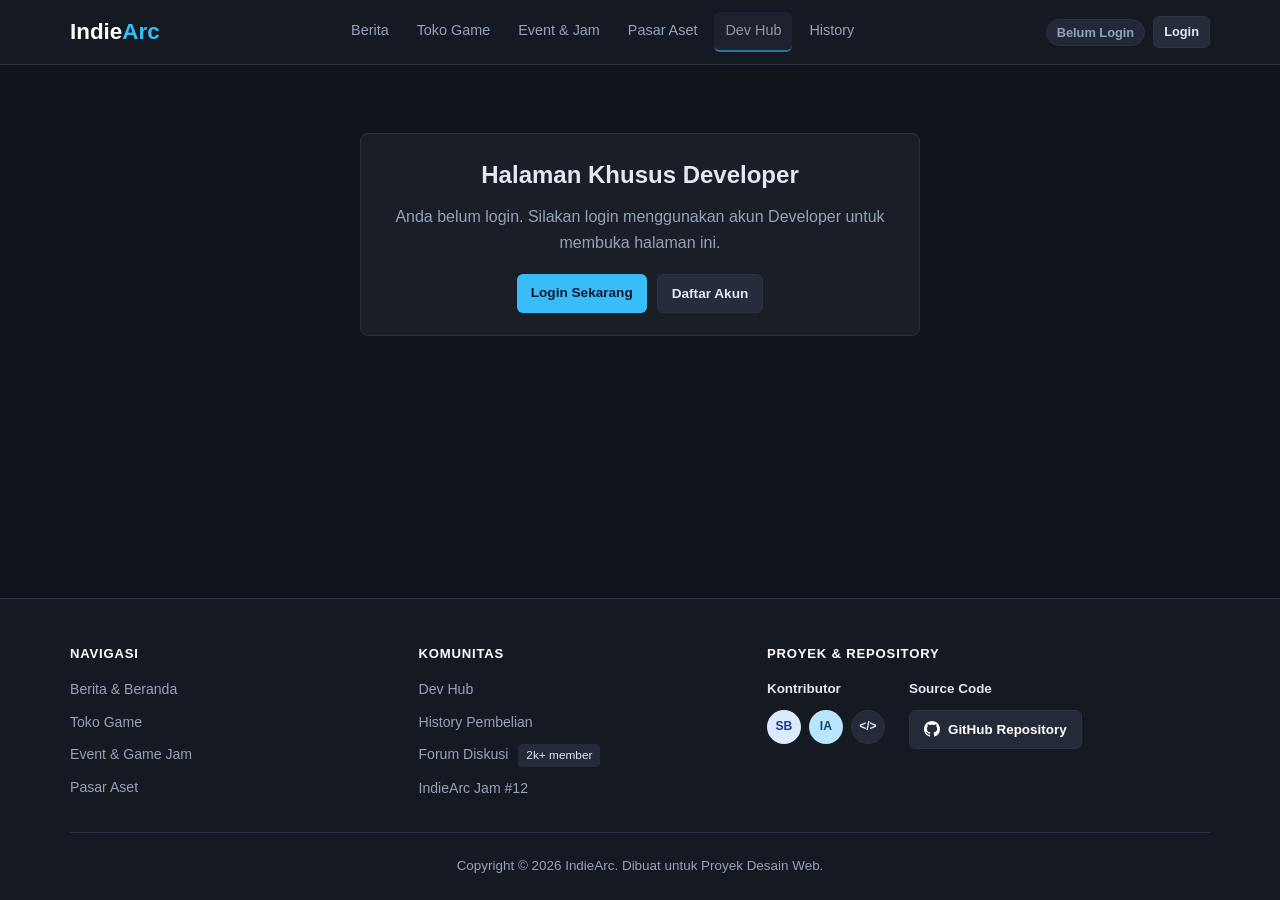
<file: DevHub.html>
<!DOCTYPE html>
<html lang="id">
<head>
  <meta charset="UTF-8">
  <meta name="viewport" content="width=device-width, initial-scale=1.0">
  <title>Dev Hub - IndieArc</title>
  <link rel="stylesheet" href="Style.css">
</head>
<body>

  <header class="kepala-web">
    <div class="wadah baris-nav">
      <a href="Index.html" class="logo">Indie<span>Arc</span></a>
      <button class="tombol-menu" id="btnMenu" aria-label="Buka Menu">&#9776;</button>
      <nav class="menu-nav" id="menuNav">
        <a href="Index.html">Berita</a>
        <a href="TokoGame.html">Toko Game</a>
        <a href="Event.html">Event &amp; Jam</a>
        <a href="PasarAset.html">Pasar Aset</a>
        <a href="DevHub.html" class="aktif" id="linkDevHub">Dev Hub</a>
        <a href="HistoryPembelianUser.html">History</a>
      </nav>
      <div class="area-akun">
        <button class="badge-mode" id="btnMode" title="Status Akun">Belum Login</button>
        <a href="Login.html" class="tombol tombol-kecil tombol-sekunder" id="linkAuth">Login</a>
      </div>
    </div>
  </header>

  <main class="wadah">
    <section class="kotak-info tengah-pesan" id="pesanBukanDev" style="display: none;">
      <h2 id="judulAksesDev">Halaman Khusus Developer</h2>
      <p id="deskripsiAksesDev">Anda belum login. Silakan login menggunakan akun Developer untuk membuka halaman ini.</p>
      <div class="grup-aksi tengah-tombol">
        <a href="Login.html" class="tombol tombol-utama">Login Sekarang</a>
        <a href="Register.html" class="tombol tombol-sekunder">Daftar Akun</a>
      </div>
    </section>

    <section class="bagian" id="kontenDevHub" style="display: none;">
      <div class="baris-judul-history">
        <div class="judul-bagian">
          <h1>Dashboard Developer (<span id="namaStudioDev">Developer</span>)</h1>
          <p>Kelola game, lihat jumlah pemain aktif, dan cek pendapatan.</p>
        </div>
        <button class="tombol tombol-utama" id="btnTarikSaldo">Tarik Saldo</button>
      </div>

      <div class="grid-statistik">
        <article class="kartu-stat">
          <span class="label-stat">Pemain Aktif Hari Ini</span>
          <strong class="angka-stat">1.420 Pemain</strong>
        </article>
        <article class="kartu-stat">
          <span class="label-stat">Total Game Terjual</span>
          <strong class="angka-stat">3.850 Kopi</strong>
        </article>
        <article class="kartu-stat">
          <span class="label-stat">Pendapatan Bersih</span>
          <strong class="angka-stat teks-hijau" id="saldoDev">Rp 48.250.000</strong>
        </article>
      </div>

      <article class="kotak-info">
        <h2 class="sub-judul-nol">Tambah Game Baru</h2>
        <p class="teks-redup">Masukkan detail game atau demo yang ingin dirilis.</p>
        <form class="form-upload-game" id="formPublishGame">
          <input type="text" id="judulGameBaru" placeholder="Judul Game" required>
          <select id="jenisRilisBaru">
            <option value="Full Game">Full Game</option>
            <option value="Demo Gratis">Demo Gratis</option>
          </select>
          <input type="text" id="hargaGameBaru" placeholder="Harga (misal: Rp 45.000)" required>
          <button type="submit" class="tombol tombol-utama">Rilis Game</button>
        </form>
      </article>

      <h2 class="sub-judul">Daftar Game Anda</h2>
      <div class="tabel-wrap">
        <table class="tabel-data">
          <thead>
            <tr>
              <th>Judul Game</th>
              <th>Status</th>
              <th>Harga</th>
              <th>Pemain Aktif</th>
              <th>Total Pembeli / Unduhan</th>
              <th>Pendapatan</th>
            </tr>
          </thead>
          <tbody id="tabelGameDev">
            <tr>
              <td><strong>Nusantara Quest: Reborn</strong></td>
              <td><button class="badge-aktif tombol-status" onclick="ubahStatusGame(this)">Tayang</button></td>
              <td>Rp 50.000</td>
              <td>920 orang</td>
              <td>2.100 pembeli</td>
              <td>Rp 48.250.000</td>
            </tr>
            <tr>
              <td><strong>Pixel Runner 2D</strong></td>
              <td><button class="badge-aktif tombol-status" onclick="ubahStatusGame(this)">Tayang</button></td>
              <td>Gratis</td>
              <td>500 orang</td>
              <td>1.750 unduhan</td>
              <td>Rp 0</td>
            </tr>
          </tbody>
        </table>
      </div>

      <h2 class="sub-judul">Aktivitas Pembeli Terbaru</h2>
      <div class="tabel-wrap">
        <table class="tabel-data">
          <thead>
            <tr>
              <th>Username</th>
              <th>Game</th>
              <th>Waktu</th>
              <th>Status</th>
            </tr>
          </thead>
          <tbody>
            <tr>
              <td>GamerSantai99</td>
              <td>Nusantara Quest: Reborn</td>
              <td>16 Nov 2026, 18:40 WIB</td>
              <td>Online</td>
            </tr>
            <tr>
              <td>Dika_Pratama</td>
              <td>Nusantara Quest: Reborn</td>
              <td>16 Nov 2026, 17:15 WIB</td>
              <td>Offline (4 jam)</td>
            </tr>
            <tr>
              <td>NadiaKurnia</td>
              <td>Pixel Runner 2D</td>
              <td>16 Nov 2026, 15:02 WIB</td>
              <td>Online</td>
            </tr>
          </tbody>
        </table>
      </div>
    </section>
  </main>

  <footer class="kaki-web">
    <div class="wadah">
      <div class="grid-footer">
        <div class="kolom-footer">
          <h3>Navigasi</h3>
          <ul>
            <li><a href="Index.html">Berita &amp; Beranda</a></li>
            <li><a href="TokoGame.html">Toko Game</a></li>
            <li><a href="Event.html">Event &amp; Game Jam</a></li>
            <li><a href="PasarAset.html">Pasar Aset</a></li>
          </ul>
        </div>

        <div class="kolom-footer">
          <h3>Komunitas</h3>
          <ul>
            <li><a href="DevHub.html">Dev Hub</a></li>
            <li><a href="HistoryPembelianUser.html">History Pembelian</a></li>
            <li><a href="Index.html#diskusi">Forum Diskusi <span class="badge-footer">2k+ member</span></a></li>
            <li><a href="Event.html">IndieArc Jam #12</a></li>
          </ul>
        </div>

        <div class="kolom-footer">
          <h3>Proyek &amp; Repository</h3>
          <div class="grup-supporter">
            <div>
              <span class="sub-footer">Kontributor</span>
              <div class="baris-avatar">
                <span class="avatar-bulat" title="Saba">SB</span>
                <span class="avatar-bulat avatar-aksen" title="IndieArc">IA</span>
                <span class="avatar-bulat avatar-gelap" title="Web Dev">&lt;/&gt;</span>
              </div>
            </div>
            <div>
              <span class="sub-footer">Source Code</span>
              <a href="https://github.com/SabaIsHereYo/PROJECT-DESAIN-WEB.git" target="_blank" rel="noopener" class="tombol-github">
                <svg width="16" height="16" viewBox="0 0 16 16" fill="currentColor" aria-hidden="true">
                  <path d="M8 0C3.58 0 0 3.58 0 8c0 3.54 2.29 6.53 5.47 7.59.4.07.55-.17.55-.38 0-.19-.01-.82-.01-1.49-2.01.37-2.53-.49-2.69-.94-.09-.23-.48-.94-.82-1.13-.28-.15-.68-.52-.01-.53.63-.01 1.08.58 1.23.82.72 1.21 1.87.87 2.33.66.07-.52.28-.87.51-1.07-1.78-.2-3.64-.89-3.64-3.95 0-.87.31-1.59.82-2.15-.08-.2-.36-1.02.08-2.12 0 0 .67-.21 2.2.82.64-.18 1.32-.27 2-.27.68 0 1.36.09 2 .27 1.53-1.04 2.2-.82 2.2-.82.44 1.1.16 1.92.08 2.12.51.56.82 1.27.82 2.15 0 3.07-1.87 3.75-3.65 3.95.29.25.54.73.54 1.48 0 1.07-.01 1.93-.01 2.2 0 .21.15.46.55.38A8.013 8.013 0 0016 8c0-4.42-3.58-8-8-8z"/>
                </svg>
                <span>GitHub Repository</span>
              </a>
            </div>
          </div>
        </div>
      </div>

      <div class="bawah-footer">
        <p>Copyright &copy; 2026 IndieArc. Dibuat untuk Proyek Desain Web.</p>
      </div>
    </div>
  </footer>

  <script src="script.js"></script>
</body>
</html>
</file>
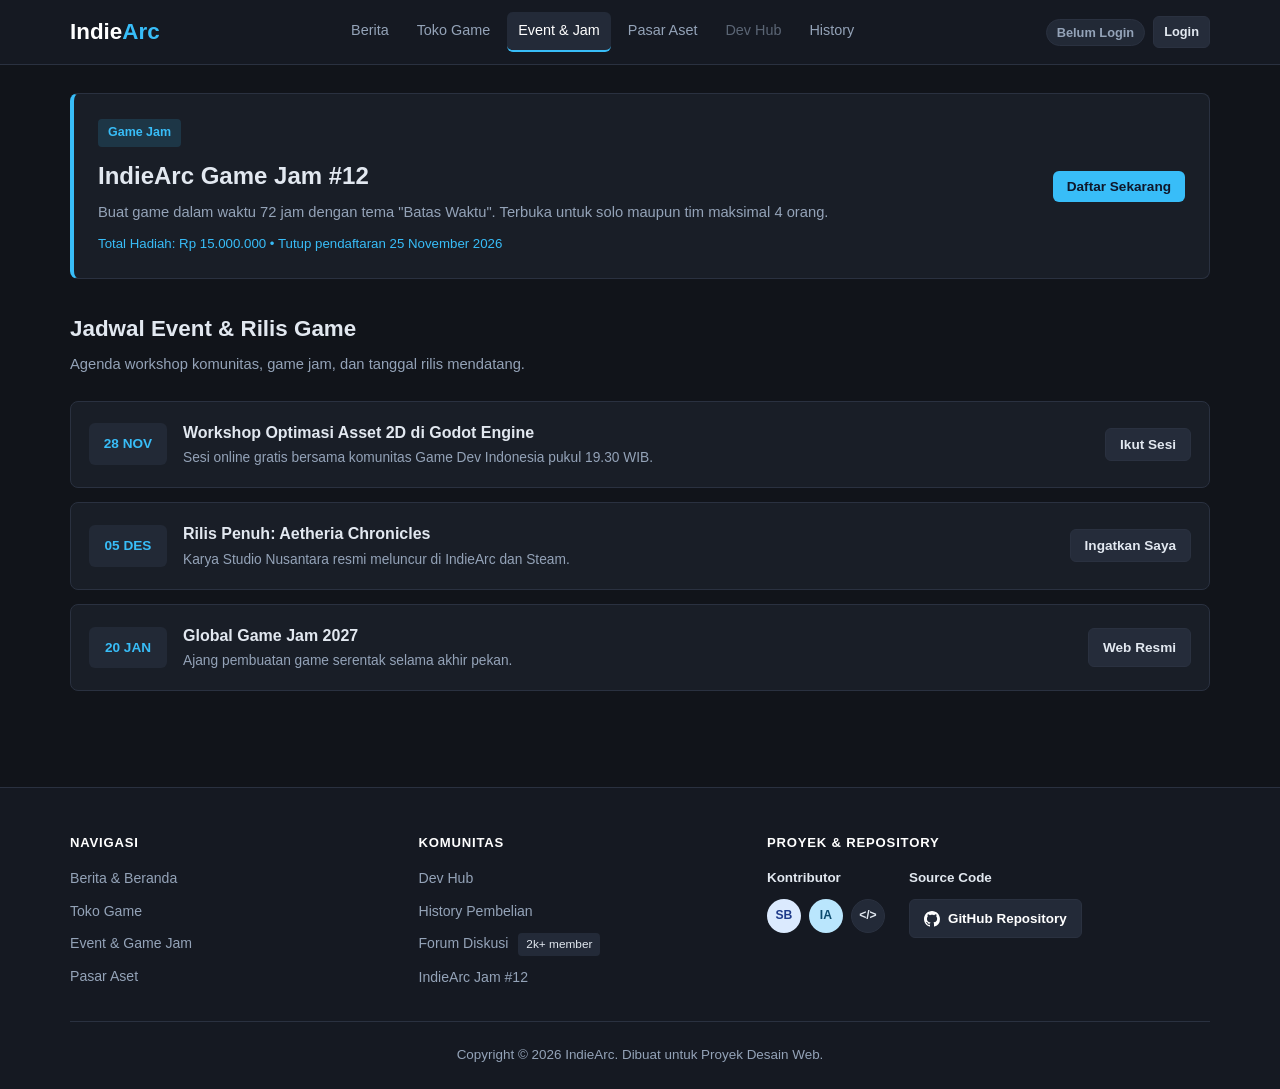
<file: Event.html>
<!DOCTYPE html>
<html lang="id">
<head>
  <meta charset="UTF-8">
  <meta name="viewport" content="width=device-width, initial-scale=1.0">
  <title>Event &amp; Game Jam - IndieArc</title>
  <link rel="stylesheet" href="Style.css">
</head>
<body>

  <header class="kepala-web">
    <div class="wadah baris-nav">
      <a href="Index.html" class="logo">Indie<span>Arc</span></a>
      <button class="tombol-menu" id="btnMenu" aria-label="Buka Menu">&#9776;</button>
      <nav class="menu-nav" id="menuNav">
        <a href="Index.html">Berita</a>
        <a href="TokoGame.html">Toko Game</a>
        <a href="Event.html" class="aktif">Event &amp; Jam</a>
        <a href="PasarAset.html">Pasar Aset</a>
        <a href="DevHub.html" id="linkDevHub">Dev Hub</a>
        <a href="HistoryPembelianUser.html">History</a>
      </nav>
      <div class="area-akun">
        <button class="badge-mode" id="btnMode" title="Status Akun">Belum Login</button>
        <a href="Login.html" class="tombol tombol-kecil tombol-sekunder" id="linkAuth">Login</a>
      </div>
    </div>
  </header>

  <main class="wadah">
    <section class="banner-event">
      <div>
        <span class="label-kategori">Game Jam</span>
        <h1>IndieArc Game Jam #12</h1>
        <p>Buat game dalam waktu 72 jam dengan tema "Batas Waktu". Terbuka untuk solo maupun tim maksimal 4 orang.</p>
        <p class="teks-kecil">Total Hadiah: Rp 15.000.000 &bull; Tutup pendaftaran <time datetime="2026-11-25">25 November 2026</time></p>
      </div>
      <button class="tombol tombol-utama" onclick="daftarEvent(this, 'IndieArc Game Jam #12')">Daftar Sekarang</button>
    </section>

    <section class="bagian">
      <div class="judul-bagian">
        <h2>Jadwal Event &amp; Rilis Game</h2>
        <p>Agenda workshop komunitas, game jam, dan tanggal rilis mendatang.</p>
      </div>

      <div class="daftar-jadwal">
        <article class="baris-jadwal">
          <time class="kotak-tanggal" datetime="2026-11-28">28 NOV</time>
          <div class="detail-jadwal">
            <h3>Workshop Optimasi Asset 2D di Godot Engine</h3>
            <p>Sesi online gratis bersama komunitas Game Dev Indonesia pukul 19.30 WIB.</p>
          </div>
          <button class="tombol tombol-sekunder" onclick="daftarEvent(this, 'Workshop Godot Engine')">Ikut Sesi</button>
        </article>

        <article class="baris-jadwal">
          <time class="kotak-tanggal" datetime="2026-12-05">05 DES</time>
          <div class="detail-jadwal">
            <h3>Rilis Penuh: Aetheria Chronicles</h3>
            <p>Karya Studio Nusantara resmi meluncur di IndieArc dan Steam.</p>
          </div>
          <button class="tombol tombol-sekunder" onclick="aktifkanPengingat(this, 'Aetheria Chronicles')">Ingatkan Saya</button>
        </article>

        <article class="baris-jadwal">
          <time class="kotak-tanggal" datetime="2027-01-20">20 JAN</time>
          <div class="detail-jadwal">
            <h3>Global Game Jam 2027</h3>
            <p>Ajang pembuatan game serentak selama akhir pekan.</p>
          </div>
          <a href="https://globalgamejam.org" target="_blank" rel="noopener" class="tombol tombol-sekunder" onclick="alert('Membuka situs Global Game Jam...')">Web Resmi</a>
        </article>
      </div>
    </section>
  </main>

  <footer class="kaki-web">
    <div class="wadah">
      <div class="grid-footer">
        <div class="kolom-footer">
          <h3>Navigasi</h3>
          <ul>
            <li><a href="Index.html">Berita &amp; Beranda</a></li>
            <li><a href="TokoGame.html">Toko Game</a></li>
            <li><a href="Event.html">Event &amp; Game Jam</a></li>
            <li><a href="PasarAset.html">Pasar Aset</a></li>
          </ul>
        </div>

        <div class="kolom-footer">
          <h3>Komunitas</h3>
          <ul>
            <li><a href="DevHub.html">Dev Hub</a></li>
            <li><a href="HistoryPembelianUser.html">History Pembelian</a></li>
            <li><a href="Index.html#diskusi">Forum Diskusi <span class="badge-footer">2k+ member</span></a></li>
            <li><a href="Event.html">IndieArc Jam #12</a></li>
          </ul>
        </div>

        <div class="kolom-footer">
          <h3>Proyek &amp; Repository</h3>
          <div class="grup-supporter">
            <div>
              <span class="sub-footer">Kontributor</span>
              <div class="baris-avatar">
                <span class="avatar-bulat" title="Saba">SB</span>
                <span class="avatar-bulat avatar-aksen" title="IndieArc">IA</span>
                <span class="avatar-bulat avatar-gelap" title="Web Dev">&lt;/&gt;</span>
              </div>
            </div>
            <div>
              <span class="sub-footer">Source Code</span>
              <a href="https://github.com/SabaIsHereYo/PROJECT-DESAIN-WEB.git" target="_blank" rel="noopener" class="tombol-github">
                <svg width="16" height="16" viewBox="0 0 16 16" fill="currentColor" aria-hidden="true">
                  <path d="M8 0C3.58 0 0 3.58 0 8c0 3.54 2.29 6.53 5.47 7.59.4.07.55-.17.55-.38 0-.19-.01-.82-.01-1.49-2.01.37-2.53-.49-2.69-.94-.09-.23-.48-.94-.82-1.13-.28-.15-.68-.52-.01-.53.63-.01 1.08.58 1.23.82.72 1.21 1.87.87 2.33.66.07-.52.28-.87.51-1.07-1.78-.2-3.64-.89-3.64-3.95 0-.87.31-1.59.82-2.15-.08-.2-.36-1.02.08-2.12 0 0 .67-.21 2.2.82.64-.18 1.32-.27 2-.27.68 0 1.36.09 2 .27 1.53-1.04 2.2-.82 2.2-.82.44 1.1.16 1.92.08 2.12.51.56.82 1.27.82 2.15 0 3.07-1.87 3.75-3.65 3.95.29.25.54.73.54 1.48 0 1.07-.01 1.93-.01 2.2 0 .21.15.46.55.38A8.013 8.013 0 0016 8c0-4.42-3.58-8-8-8z"/>
                </svg>
                <span>GitHub Repository</span>
              </a>
            </div>
          </div>
        </div>
      </div>

      <div class="bawah-footer">
        <p>Copyright &copy; 2026 IndieArc. Dibuat untuk Proyek Desain Web.</p>
      </div>
    </div>
  </footer>

  <script src="script.js"></script>
</body>
</html>
</file>
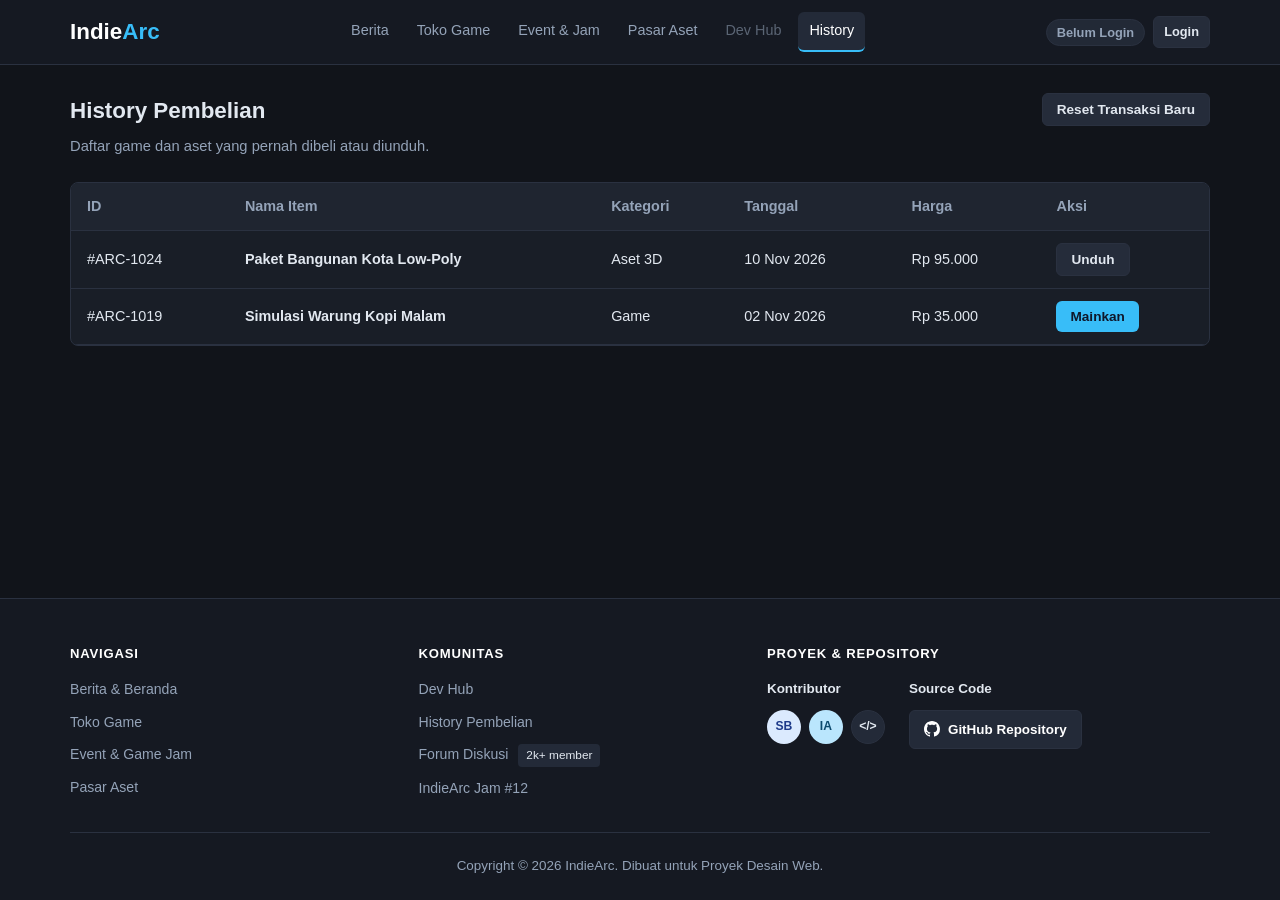
<file: HistoryPembelianUser.html>
<!DOCTYPE html>
<html lang="id">
<head>
  <meta charset="UTF-8">
  <meta name="viewport" content="width=device-width, initial-scale=1.0">
  <title>History Pembelian - IndieArc</title>
  <link rel="stylesheet" href="Style.css">
</head>
<body>

  <header class="kepala-web">
    <div class="wadah baris-nav">
      <a href="Index.html" class="logo">Indie<span>Arc</span></a>
      <button class="tombol-menu" id="btnMenu" aria-label="Buka Menu">&#9776;</button>
      <nav class="menu-nav" id="menuNav">
        <a href="Index.html">Berita</a>
        <a href="TokoGame.html">Toko Game</a>
        <a href="Event.html">Event &amp; Jam</a>
        <a href="PasarAset.html">Pasar Aset</a>
        <a href="DevHub.html" id="linkDevHub">Dev Hub</a>
        <a href="HistoryPembelianUser.html" class="aktif">History</a>
      </nav>
      <div class="area-akun">
        <button class="badge-mode" id="btnMode" title="Status Akun">Belum Login</button>
        <a href="Login.html" class="tombol tombol-kecil tombol-sekunder" id="linkAuth">Login</a>
      </div>
    </div>
  </header>

  <main class="wadah">
    <section class="bagian">
      <div class="baris-judul-history">
        <div class="judul-bagian">
          <h1>History Pembelian</h1>
          <p>Daftar game dan aset yang pernah dibeli atau diunduh.</p>
        </div>
        <button class="tombol tombol-sekunder" id="btnResetHistory">Reset Transaksi Baru</button>
      </div>

      <div class="tabel-wrap">
        <table class="tabel-data">
          <thead>
            <tr>
              <th>ID</th>
              <th>Nama Item</th>
              <th>Kategori</th>
              <th>Tanggal</th>
              <th>Harga</th>
              <th>Aksi</th>
            </tr>
          </thead>
          <tbody id="tabelHistory">
            <tr>
              <td>#ARC-1024</td>
              <td><strong>Paket Bangunan Kota Low-Poly</strong></td>
              <td>Aset 3D</td>
              <td>10 Nov 2026</td>
              <td>Rp 95.000</td>
              <td><button class="tombol tombol-sekunder" onclick="alert('Mengunduh file Paket_Kota_LowPoly.zip...')">Unduh</button></td>
            </tr>
            <tr>
              <td>#ARC-1019</td>
              <td><strong>Simulasi Warung Kopi Malam</strong></td>
              <td>Game</td>
              <td>02 Nov 2026</td>
              <td>Rp 35.000</td>
              <td><button class="tombol tombol-utama" onclick="alert('Membuka game Simulasi Warung Kopi Malam...')">Mainkan</button></td>
            </tr>
          </tbody>
        </table>
      </div>
    </section>
  </main>

  <footer class="kaki-web">
    <div class="wadah">
      <div class="grid-footer">
        <div class="kolom-footer">
          <h3>Navigasi</h3>
          <ul>
            <li><a href="Index.html">Berita &amp; Beranda</a></li>
            <li><a href="TokoGame.html">Toko Game</a></li>
            <li><a href="Event.html">Event &amp; Game Jam</a></li>
            <li><a href="PasarAset.html">Pasar Aset</a></li>
          </ul>
        </div>

        <div class="kolom-footer">
          <h3>Komunitas</h3>
          <ul>
            <li><a href="DevHub.html">Dev Hub</a></li>
            <li><a href="HistoryPembelianUser.html">History Pembelian</a></li>
            <li><a href="Index.html#diskusi">Forum Diskusi <span class="badge-footer">2k+ member</span></a></li>
            <li><a href="Event.html">IndieArc Jam #12</a></li>
          </ul>
        </div>

        <div class="kolom-footer">
          <h3>Proyek &amp; Repository</h3>
          <div class="grup-supporter">
            <div>
              <span class="sub-footer">Kontributor</span>
              <div class="baris-avatar">
                <span class="avatar-bulat" title="Saba">SB</span>
                <span class="avatar-bulat avatar-aksen" title="IndieArc">IA</span>
                <span class="avatar-bulat avatar-gelap" title="Web Dev">&lt;/&gt;</span>
              </div>
            </div>
            <div>
              <span class="sub-footer">Source Code</span>
              <a href="https://github.com/SabaIsHereYo/PROJECT-DESAIN-WEB.git" target="_blank" rel="noopener" class="tombol-github">
                <svg width="16" height="16" viewBox="0 0 16 16" fill="currentColor" aria-hidden="true">
                  <path d="M8 0C3.58 0 0 3.58 0 8c0 3.54 2.29 6.53 5.47 7.59.4.07.55-.17.55-.38 0-.19-.01-.82-.01-1.49-2.01.37-2.53-.49-2.69-.94-.09-.23-.48-.94-.82-1.13-.28-.15-.68-.52-.01-.53.63-.01 1.08.58 1.23.82.72 1.21 1.87.87 2.33.66.07-.52.28-.87.51-1.07-1.78-.2-3.64-.89-3.64-3.95 0-.87.31-1.59.82-2.15-.08-.2-.36-1.02.08-2.12 0 0 .67-.21 2.2.82.64-.18 1.32-.27 2-.27.68 0 1.36.09 2 .27 1.53-1.04 2.2-.82 2.2-.82.44 1.1.16 1.92.08 2.12.51.56.82 1.27.82 2.15 0 3.07-1.87 3.75-3.65 3.95.29.25.54.73.54 1.48 0 1.07-.01 1.93-.01 2.2 0 .21.15.46.55.38A8.013 8.013 0 0016 8c0-4.42-3.58-8-8-8z"/>
                </svg>
                <span>GitHub Repository</span>
              </a>
            </div>
          </div>
        </div>
      </div>

      <div class="bawah-footer">
        <p>Copyright &copy; 2026 IndieArc. Dibuat untuk Proyek Desain Web.</p>
      </div>
    </div>
  </footer>

  <script src="script.js"></script>
</body>
</html>
</file>
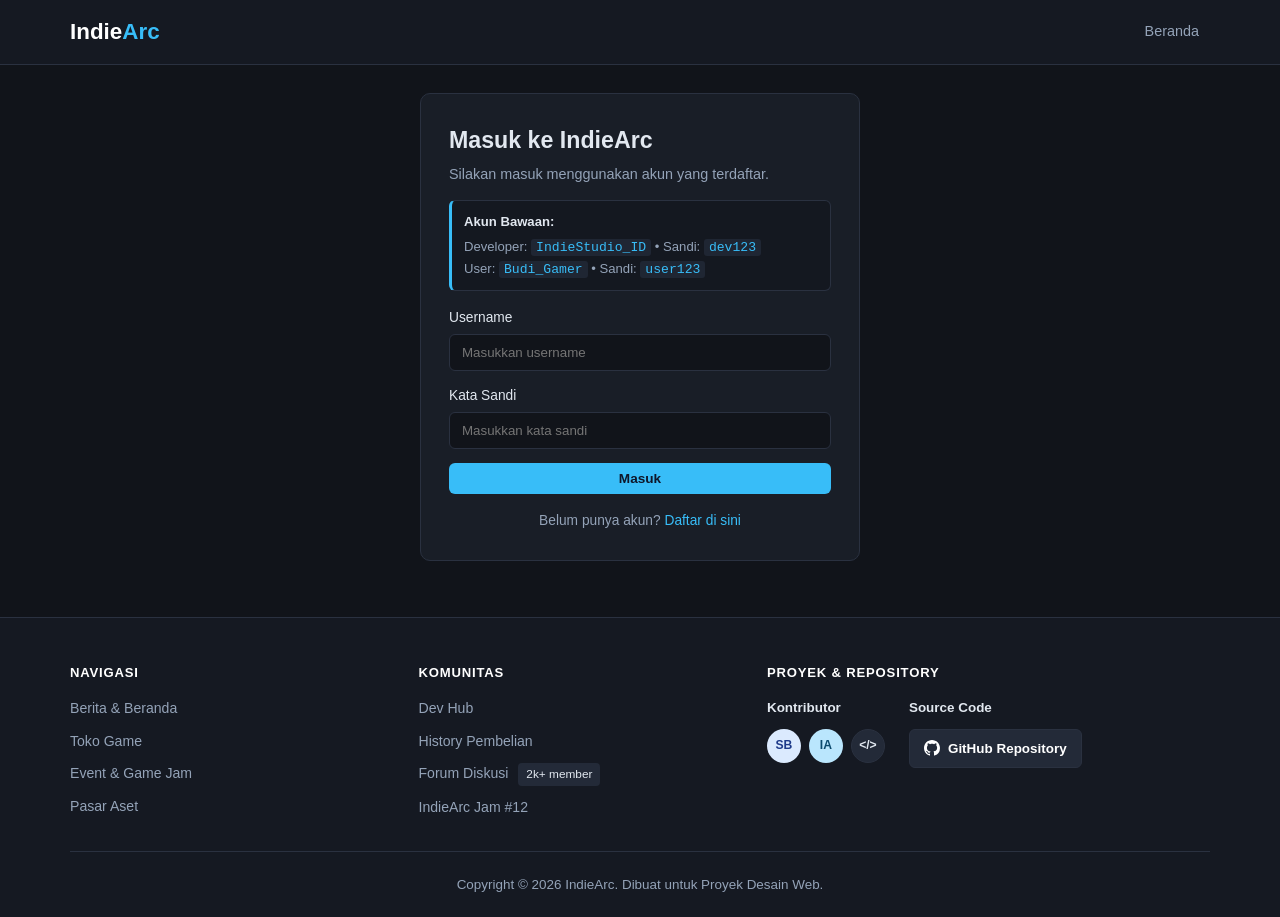
<file: Login.html>
<!DOCTYPE html>
<html lang="id">
<head>
  <meta charset="UTF-8">
  <meta name="viewport" content="width=device-width, initial-scale=1.0">
  <title>Login - IndieArc</title>
  <link rel="stylesheet" href="Style.css">
</head>
<body>

  <header class="kepala-web">
    <div class="wadah baris-nav">
      <a href="Index.html" class="logo">Indie<span>Arc</span></a>
      <nav class="menu-nav">
        <a href="Index.html">Beranda</a>
      </nav>
    </div>
  </header>

  <main class="wadah wadah-auth">
    <section class="kotak-auth">
      <h1>Masuk ke IndieArc</h1>
      <p class="teks-redup">Silakan masuk menggunakan akun yang terdaftar.</p>

      <aside class="info-akun-demo">
        <strong>Akun Bawaan:</strong>
        <p>Developer: <code>IndieStudio_ID</code> &bull; Sandi: <code>dev123</code></p>
        <p>User: <code>Budi_Gamer</code> &bull; Sandi: <code>user123</code></p>
      </aside>

      <form id="formLogin" class="form-auth">
        <div class="grup-input">
          <label for="loginUsername">Username</label>
          <input type="text" id="loginUsername" placeholder="Masukkan username" required>
        </div>

        <div class="grup-input">
          <label for="loginPassword">Kata Sandi</label>
          <input type="password" id="loginPassword" placeholder="Masukkan kata sandi" required>
        </div>

        <button type="submit" class="tombol tombol-utama tombol-penuh">Masuk</button>
      </form>

      <p class="catatan-bawah">
        Belum punya akun? <a href="Register.html">Daftar di sini</a>
      </p>
    </section>
  </main>

  <footer class="kaki-web">
    <div class="wadah">
      <div class="grid-footer">
        <div class="kolom-footer">
          <h3>Navigasi</h3>
          <ul>
            <li><a href="Index.html">Berita &amp; Beranda</a></li>
            <li><a href="TokoGame.html">Toko Game</a></li>
            <li><a href="Event.html">Event &amp; Game Jam</a></li>
            <li><a href="PasarAset.html">Pasar Aset</a></li>
          </ul>
        </div>

        <div class="kolom-footer">
          <h3>Komunitas</h3>
          <ul>
            <li><a href="DevHub.html">Dev Hub</a></li>
            <li><a href="HistoryPembelianUser.html">History Pembelian</a></li>
            <li><a href="Index.html#diskusi">Forum Diskusi <span class="badge-footer">2k+ member</span></a></li>
            <li><a href="Event.html">IndieArc Jam #12</a></li>
          </ul>
        </div>

        <div class="kolom-footer">
          <h3>Proyek &amp; Repository</h3>
          <div class="grup-supporter">
            <div>
              <span class="sub-footer">Kontributor</span>
              <div class="baris-avatar">
                <span class="avatar-bulat" title="Saba">SB</span>
                <span class="avatar-bulat avatar-aksen" title="IndieArc">IA</span>
                <span class="avatar-bulat avatar-gelap" title="Web Dev">&lt;/&gt;</span>
              </div>
            </div>
            <div>
              <span class="sub-footer">Source Code</span>
              <a href="https://github.com/SabaIsHereYo/PROJECT-DESAIN-WEB.git" target="_blank" rel="noopener" class="tombol-github">
                <svg width="16" height="16" viewBox="0 0 16 16" fill="currentColor" aria-hidden="true">
                  <path d="M8 0C3.58 0 0 3.58 0 8c0 3.54 2.29 6.53 5.47 7.59.4.07.55-.17.55-.38 0-.19-.01-.82-.01-1.49-2.01.37-2.53-.49-2.69-.94-.09-.23-.48-.94-.82-1.13-.28-.15-.68-.52-.01-.53.63-.01 1.08.58 1.23.82.72 1.21 1.87.87 2.33.66.07-.52.28-.87.51-1.07-1.78-.2-3.64-.89-3.64-3.95 0-.87.31-1.59.82-2.15-.08-.2-.36-1.02.08-2.12 0 0 .67-.21 2.2.82.64-.18 1.32-.27 2-.27.68 0 1.36.09 2 .27 1.53-1.04 2.2-.82 2.2-.82.44 1.1.16 1.92.08 2.12.51.56.82 1.27.82 2.15 0 3.07-1.87 3.75-3.65 3.95.29.25.54.73.54 1.48 0 1.07-.01 1.93-.01 2.2 0 .21.15.46.55.38A8.013 8.013 0 0016 8c0-4.42-3.58-8-8-8z"/>
                </svg>
                <span>GitHub Repository</span>
              </a>
            </div>
          </div>
        </div>
      </div>

      <div class="bawah-footer">
        <p>Copyright &copy; 2026 IndieArc. Dibuat untuk Proyek Desain Web.</p>
      </div>
    </div>
  </footer>

  <script src="script.js"></script>
</body>
</html>
</file>
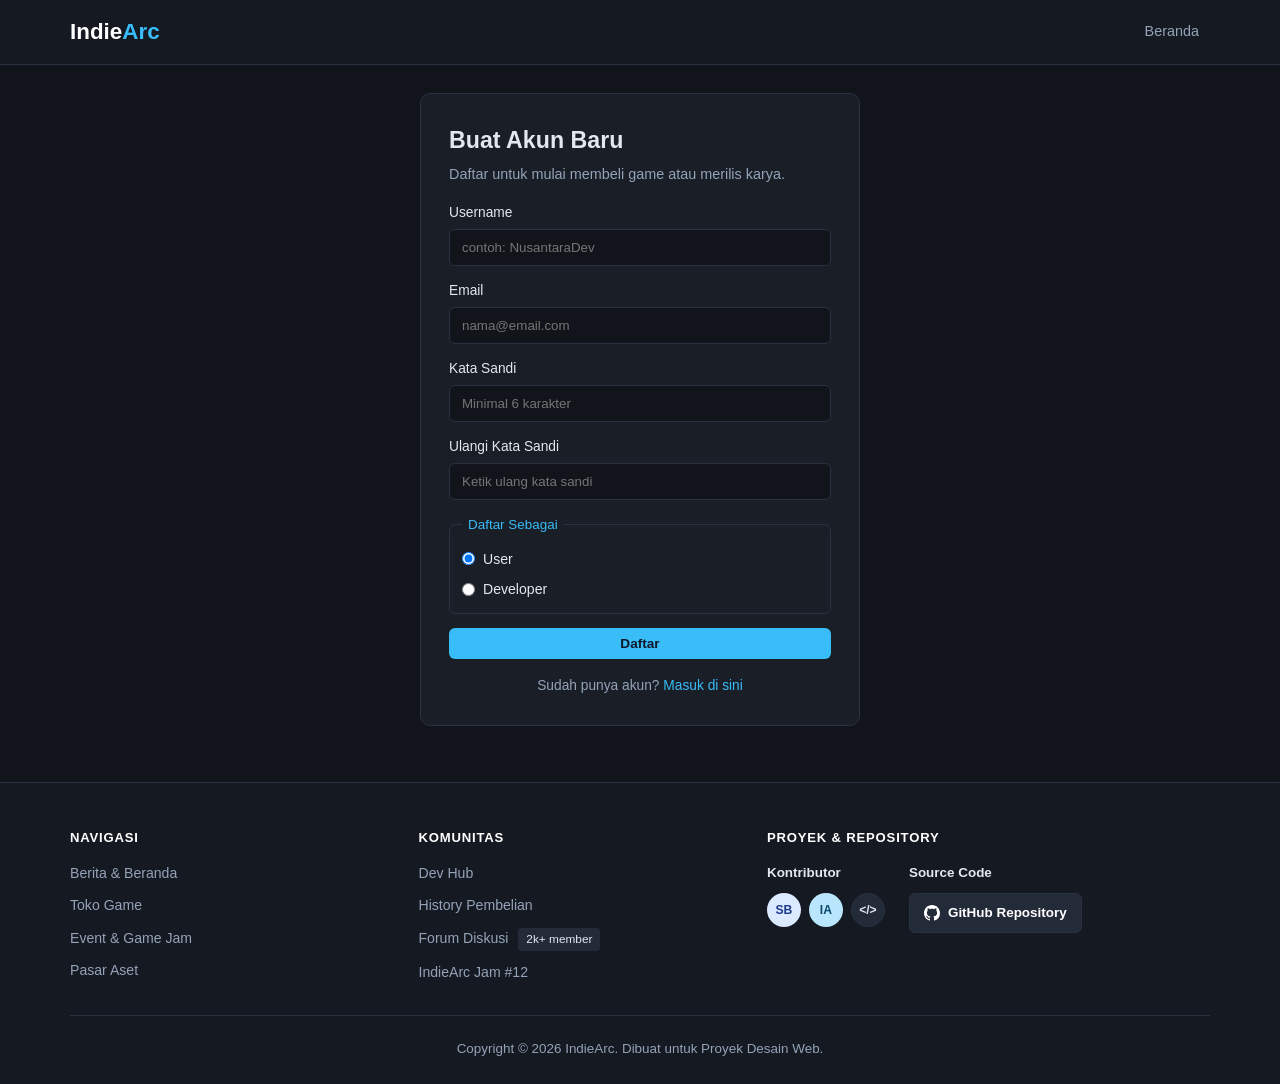
<file: Register.html>
<!DOCTYPE html>
<html lang="id">
<head>
  <meta charset="UTF-8">
  <meta name="viewport" content="width=device-width, initial-scale=1.0">
  <title>Daftar Akun - IndieArc</title>
  <link rel="stylesheet" href="Style.css">
</head>
<body>

  <header class="kepala-web">
    <div class="wadah baris-nav">
      <a href="Index.html" class="logo">Indie<span>Arc</span></a>
      <nav class="menu-nav">
        <a href="Index.html">Beranda</a>
      </nav>
    </div>
  </header>

  <main class="wadah wadah-auth">
    <section class="kotak-auth">
      <h1>Buat Akun Baru</h1>
      <p class="teks-redup">Daftar untuk mulai membeli game atau merilis karya.</p>

      <form id="formRegister" class="form-auth">
        <div class="grup-input">
          <label for="regUsername">Username</label>
          <input type="text" id="regUsername" placeholder="contoh: NusantaraDev" required>
        </div>

        <div class="grup-input">
          <label for="regEmail">Email</label>
          <input type="email" id="regEmail" placeholder="nama@email.com" required>
        </div>

        <div class="grup-input">
          <label for="regPassword">Kata Sandi</label>
          <input type="password" id="regPassword" placeholder="Minimal 6 karakter" minlength="6" required>
        </div>

        <div class="grup-input">
          <label for="regKonfirmasi">Ulangi Kata Sandi</label>
          <input type="password" id="regKonfirmasi" placeholder="Ketik ulang kata sandi" required>
        </div>

        <fieldset class="pilihan-role">
          <legend>Daftar Sebagai</legend>
          <label class="opsi-radio">
            <input type="radio" name="roleRegister" value="user" checked>
            <span>User</span>
          </label>
          <label class="opsi-radio">
            <input type="radio" name="roleRegister" value="developer">
            <span>Developer</span>
          </label>
        </fieldset>

        <button type="submit" class="tombol tombol-utama tombol-penuh">Daftar</button>
      </form>

      <p class="catatan-bawah">
        Sudah punya akun? <a href="Login.html">Masuk di sini</a>
      </p>
    </section>
  </main>

  <footer class="kaki-web">
    <div class="wadah">
      <div class="grid-footer">
        <div class="kolom-footer">
          <h3>Navigasi</h3>
          <ul>
            <li><a href="Index.html">Berita &amp; Beranda</a></li>
            <li><a href="TokoGame.html">Toko Game</a></li>
            <li><a href="Event.html">Event &amp; Game Jam</a></li>
            <li><a href="PasarAset.html">Pasar Aset</a></li>
          </ul>
        </div>

        <div class="kolom-footer">
          <h3>Komunitas</h3>
          <ul>
            <li><a href="DevHub.html">Dev Hub</a></li>
            <li><a href="HistoryPembelianUser.html">History Pembelian</a></li>
            <li><a href="Index.html#diskusi">Forum Diskusi <span class="badge-footer">2k+ member</span></a></li>
            <li><a href="Event.html">IndieArc Jam #12</a></li>
          </ul>
        </div>

        <div class="kolom-footer">
          <h3>Proyek &amp; Repository</h3>
          <div class="grup-supporter">
            <div>
              <span class="sub-footer">Kontributor</span>
              <div class="baris-avatar">
                <span class="avatar-bulat" title="Saba">SB</span>
                <span class="avatar-bulat avatar-aksen" title="IndieArc">IA</span>
                <span class="avatar-bulat avatar-gelap" title="Web Dev">&lt;/&gt;</span>
              </div>
            </div>
            <div>
              <span class="sub-footer">Source Code</span>
              <a href="https://github.com/SabaIsHereYo/PROJECT-DESAIN-WEB.git" target="_blank" rel="noopener" class="tombol-github">
                <svg width="16" height="16" viewBox="0 0 16 16" fill="currentColor" aria-hidden="true">
                  <path d="M8 0C3.58 0 0 3.58 0 8c0 3.54 2.29 6.53 5.47 7.59.4.07.55-.17.55-.38 0-.19-.01-.82-.01-1.49-2.01.37-2.53-.49-2.69-.94-.09-.23-.48-.94-.82-1.13-.28-.15-.68-.52-.01-.53.63-.01 1.08.58 1.23.82.72 1.21 1.87.87 2.33.66.07-.52.28-.87.51-1.07-1.78-.2-3.64-.89-3.64-3.95 0-.87.31-1.59.82-2.15-.08-.2-.36-1.02.08-2.12 0 0 .67-.21 2.2.82.64-.18 1.32-.27 2-.27.68 0 1.36.09 2 .27 1.53-1.04 2.2-.82 2.2-.82.44 1.1.16 1.92.08 2.12.51.56.82 1.27.82 2.15 0 3.07-1.87 3.75-3.65 3.95.29.25.54.73.54 1.48 0 1.07-.01 1.93-.01 2.2 0 .21.15.46.55.38A8.013 8.013 0 0016 8c0-4.42-3.58-8-8-8z"/>
                </svg>
                <span>GitHub Repository</span>
              </a>
            </div>
          </div>
        </div>
      </div>

      <div class="bawah-footer">
        <p>Copyright &copy; 2026 IndieArc. Dibuat untuk Proyek Desain Web.</p>
      </div>
    </div>
  </footer>

  <script src="script.js"></script>
</body>
</html>
</file>
<file: Style.css>
* {
  box-sizing: border-box;
  margin: 0;
  padding: 0;
}

:root {
  --latar: #11141a;
  --kartu: #191e27;
  --garis: #2a3140;
  --teks: #e2e8f0;
  --redup: #94a3b8;
  --aksen: #38bdf8;
  --hijau: #10b981;
  --ungu: #a855f7;
}

body {
  font-family: 'Segoe UI', Tahoma, Geneva, Verdana, sans-serif;
  background-color: var(--latar);
  color: var(--teks);
  line-height: 1.6;
  min-height: 100vh;
  display: flex;
  flex-direction: column;
}

main {
  flex: 1;
  padding-top: 28px;
  padding-bottom: 56px;
}

.wadah {
  width: 92%;
  max-width: 1140px;
  margin: 0 auto;
}

.teks-redup {
  color: var(--redup);
  font-size: 0.9rem;
}

.kepala-web {
  background-color: #151922;
  border-bottom: 1px solid var(--garis);
  position: sticky;
  top: 0;
  z-index: 50;
}

.baris-nav {
  display: flex;
  align-items: center;
  justify-content: space-between;
  min-height: 64px;
  gap: 12px;
  flex-wrap: wrap;
}

.logo {
  font-size: 1.4rem;
  font-weight: 700;
  color: #fff;
  text-decoration: none;
}

.logo span {
  color: var(--aksen);
}

.menu-nav {
  display: flex;
  gap: 6px;
}

.menu-nav a {
  color: var(--redup);
  text-decoration: none;
  padding: 7px 11px;
  border-radius: 6px;
  font-size: 0.9rem;
  transition: 0.2s;
}

.menu-nav a:hover,
.menu-nav a.aktif {
  color: #fff;
  background-color: #232a38;
}

.menu-nav a.aktif {
  border-bottom: 2px solid var(--aksen);
}

.menu-nav a.terkunci {
  opacity: 0.55;
}

.area-akun {
  display: flex;
  align-items: center;
  gap: 8px;
}

.badge-mode {
  background-color: #222936;
  color: var(--aksen);
  border: 1px solid var(--aksen);
  padding: 5px 10px;
  border-radius: 20px;
  font-size: 0.8rem;
  font-weight: 600;
  cursor: pointer;
}

.badge-mode.mode-tamu {
  color: var(--redup);
  border-color: var(--garis);
}

.badge-mode.mode-dev {
  color: #e9d5ff;
  border-color: var(--ungu);
  background-color: rgba(168, 85, 247, 0.15);
}

.tombol-menu {
  display: none;
  background: none;
  border: 1px solid var(--garis);
  color: #fff;
  font-size: 1.3rem;
  padding: 4px 10px;
  border-radius: 6px;
  cursor: pointer;
}

.hero-berita {
  background: linear-gradient(to right, rgba(17, 20, 26, 0.95), rgba(17, 20, 26, 0.7)),
              url('https://images.unsplash.com/photo-1511512578047-dfb367046420?w=1200&q=80') center/cover;
  border: 1px solid var(--garis);
  border-radius: 10px;
  padding: 36px 28px;
  margin-bottom: 36px;
}

.isi-hero {
  max-width: 640px;
}

.label-kategori {
  display: inline-block;
  background-color: rgba(56, 189, 248, 0.15);
  color: var(--aksen);
  font-size: 0.78rem;
  font-weight: 600;
  padding: 4px 10px;
  border-radius: 4px;
  margin-bottom: 10px;
}

.isi-hero h1 {
  font-size: 1.7rem;
  line-height: 1.3;
  margin-bottom: 10px;
}

.isi-hero p {
  color: var(--redup);
  margin-bottom: 12px;
}

.info-meta {
  font-size: 0.85rem;
  color: var(--redup);
  margin-bottom: 18px;
}

.grup-aksi {
  display: flex;
  gap: 10px;
  flex-wrap: wrap;
}

.bagian {
  margin-bottom: 40px;
}

.judul-bagian {
  margin-bottom: 24px;
}

.judul-bagian h1,
.judul-bagian h2 {
  font-size: 1.4rem;
  margin-bottom: 6px;
}

.judul-bagian p {
  color: var(--redup);
  font-size: 0.92rem;
}

.sub-judul {
  font-size: 1.1rem;
  margin: 28px 0 14px;
}

.sub-judul-nol {
  font-size: 1.05rem;
  margin-bottom: 4px;
}

.grid-kartu {
  display: grid;
  grid-template-columns: repeat(auto-fill, minmax(265px, 1fr));
  gap: 22px;
}

.kartu {
  background-color: var(--kartu);
  border: 1px solid var(--garis);
  border-radius: 8px;
  overflow: hidden;
  display: flex;
  flex-direction: column;
}

.kartu img {
  width: 100%;
  height: 160px;
  object-fit: cover;
  background-color: #222936;
}

.isi-kartu {
  padding: 18px;
  display: flex;
  flex-direction: column;
  flex: 1;
}

.atas-kartu {
  display: flex;
  justify-content: space-between;
  align-items: center;
  margin-bottom: 6px;
}

.tag-platform {
  font-size: 0.75rem;
  color: var(--aksen);
  font-weight: 600;
  margin-bottom: 4px;
}

.tag-demo {
  color: #f472b6;
}

.tag-gratis {
  color: var(--hijau);
}

.tombol-wishlist {
  background: none;
  border: none;
  color: var(--redup);
  font-size: 1.2rem;
  cursor: pointer;
}

.tombol-wishlist.disukai {
  color: #f43f5e;
}

.isi-kartu h3 {
  font-size: 1.06rem;
  margin-bottom: 8px;
}

.isi-kartu p {
  font-size: 0.88rem;
  color: var(--redup);
  margin-bottom: 18px;
}

.bawah-kartu {
  margin-top: auto;
  padding-top: 14px;
  border-top: 1px solid var(--garis);
  display: flex;
  align-items: center;
  justify-content: space-between;
  gap: 10px;
  flex-wrap: wrap;
}

.grup-tombol-kartu {
  display: flex;
  gap: 8px;
}

.harga {
  font-weight: 700;
  font-size: 0.92rem;
}

.harga.gratis {
  color: var(--hijau);
}

.tombol {
  display: inline-block;
  padding: 8px 14px;
  border-radius: 6px;
  font-size: 0.85rem;
  font-weight: 600;
  text-decoration: none;
  cursor: pointer;
  border: none;
  transition: 0.2s;
  text-align: center;
}

.tombol-kecil {
  padding: 5px 10px;
  font-size: 0.8rem;
}

.tombol-penuh {
  width: 100%;
}

.tombol-utama {
  background-color: var(--aksen);
  color: #0f172a;
}

.tombol-utama:hover {
  background-color: #7dd3fc;
}

.tombol-sekunder {
  background-color: #252c3a;
  color: var(--teks);
  border: 1px solid var(--garis);
}

.tombol-sekunder:hover {
  background-color: #313a4c;
}

.kontrol-katalog {
  display: flex;
  justify-content: space-between;
  align-items: center;
  gap: 14px;
  margin-bottom: 28px;
  flex-wrap: wrap;
}

.baris-filter {
  display: flex;
  gap: 12px;
  margin-bottom: 28px;
  flex-wrap: wrap;
}

.kontrol-katalog .baris-filter {
  margin-bottom: 0;
}

.tombol-filter {
  background-color: var(--kartu);
  color: var(--redup);
  border: 1px solid var(--garis);
  padding: 8px 18px;
  border-radius: 20px;
  font-size: 0.86rem;
  cursor: pointer;
  transition: 0.2s;
}

.tombol-filter:hover {
  border-color: var(--aksen);
  color: #fff;
}

.tombol-filter.aktif {
  background-color: var(--aksen);
  color: #0f172a;
  font-weight: 600;
  border-color: var(--aksen);
}

.input-cari {
  background-color: var(--kartu);
  border: 1px solid var(--garis);
  color: var(--teks);
  padding: 9px 14px;
  border-radius: 6px;
  min-width: 230px;
}

.form-komentar {
  display: flex;
  gap: 8px;
  margin: 14px 0 18px;
}

.form-komentar input {
  flex: 1;
  background-color: var(--latar);
  border: 1px solid var(--garis);
  color: var(--teks);
  padding: 9px 12px;
  border-radius: 6px;
}

.daftar-komentar {
  display: flex;
  flex-direction: column;
  gap: 10px;
}

.item-komentar {
  background-color: #141820;
  border: 1px solid var(--garis);
  padding: 10px 14px;
  border-radius: 6px;
  font-size: 0.88rem;
}

.banner-event {
  background-color: var(--kartu);
  border: 1px solid var(--garis);
  border-left: 4px solid var(--aksen);
  border-radius: 8px;
  padding: 24px;
  margin-bottom: 32px;
  display: flex;
  align-items: center;
  justify-content: space-between;
  gap: 20px;
}

.banner-event h1 {
  font-size: 1.5rem;
  margin-bottom: 6px;
}

.banner-event p {
  color: var(--redup);
  font-size: 0.92rem;
}

.teks-kecil {
  margin-top: 8px;
  font-size: 0.83rem !important;
  color: var(--aksen) !important;
}

.daftar-jadwal {
  display: flex;
  flex-direction: column;
  gap: 14px;
}

.baris-jadwal {
  background-color: var(--kartu);
  border: 1px solid var(--garis);
  border-radius: 8px;
  padding: 18px;
  display: flex;
  align-items: center;
  gap: 16px;
}

.kotak-tanggal {
  background-color: #222936;
  color: var(--aksen);
  font-weight: 700;
  font-size: 0.85rem;
  padding: 10px 12px;
  border-radius: 6px;
  text-align: center;
  min-width: 78px;
}

.detail-jadwal {
  flex: 1;
}

.detail-jadwal h3 {
  font-size: 1rem;
  margin-bottom: 2px;
}

.detail-jadwal p {
  font-size: 0.86rem;
  color: var(--redup);
}

.grid-statistik {
  display: grid;
  grid-template-columns: repeat(auto-fit, minmax(210px, 1fr));
  gap: 16px;
  margin-bottom: 24px;
}

.kartu-stat {
  background-color: var(--kartu);
  border: 1px solid var(--garis);
  border-radius: 8px;
  padding: 18px;
}

.label-stat {
  display: block;
  font-size: 0.85rem;
  color: var(--redup);
  margin-bottom: 6px;
}

.angka-stat {
  font-size: 1.5rem;
}

.teks-hijau {
  color: var(--hijau);
}

.form-upload-game {
  display: grid;
  grid-template-columns: 2fr 1fr 1fr auto;
  gap: 10px;
  margin-top: 12px;
}

.form-upload-game input,
.form-upload-game select {
  background-color: var(--latar);
  border: 1px solid var(--garis);
  color: var(--teks);
  padding: 9px 12px;
  border-radius: 6px;
}

.baris-judul-history {
  display: flex;
  justify-content: space-between;
  align-items: flex-start;
  gap: 12px;
  flex-wrap: wrap;
}

.tabel-wrap {
  overflow-x: auto;
  background-color: var(--kartu);
  border: 1px solid var(--garis);
  border-radius: 8px;
}

.tabel-data {
  width: 100%;
  border-collapse: collapse;
  min-width: 600px;
}

.tabel-data th,
.tabel-data td {
  padding: 12px 16px;
  text-align: left;
  border-bottom: 1px solid var(--garis);
  font-size: 0.9rem;
}

.tabel-data th {
  background-color: #1f2530;
  color: var(--redup);
  font-weight: 600;
}

.badge-aktif {
  background-color: rgba(16, 185, 129, 0.15);
  color: var(--hijau);
  border: 1px solid rgba(16, 185, 129, 0.4);
  padding: 4px 10px;
  border-radius: 4px;
  font-size: 0.78rem;
  font-weight: 600;
  cursor: pointer;
}

.badge-draft {
  background-color: rgba(245, 158, 11, 0.15);
  color: #fbbf24;
  border: 1px solid rgba(245, 158, 11, 0.4);
}

.kotak-info {
  background-color: var(--kartu);
  border: 1px solid var(--garis);
  border-radius: 8px;
  padding: 22px;
}

.tengah-pesan {
  text-align: center;
  max-width: 560px;
  margin: 40px auto;
}

.tengah-pesan p {
  margin: 10px 0 18px;
  color: var(--redup);
}

.tengah-tombol {
  justify-content: center;
}

.modal-dialog {
  margin: auto;
  background-color: var(--kartu);
  color: var(--teks);
  border: 1px solid var(--garis);
  border-radius: 10px;
  max-width: 520px;
  width: 90%;
  padding: 22px;
}

.modal-dialog::backdrop {
  background-color: rgba(0, 0, 0, 0.75);
}

.atas-modal {
  display: flex;
  justify-content: space-between;
  align-items: center;
  margin-bottom: 12px;
}

.tutup-modal {
  background: none;
  border: none;
  color: var(--redup);
  font-size: 1.5rem;
  cursor: pointer;
}

.isi-modal p {
  font-size: 0.92rem;
  color: var(--redup);
  margin-bottom: 10px;
}

.wadah-auth {
  display: flex;
  justify-content: center;
  align-items: center;
}

.kotak-auth {
  background-color: var(--kartu);
  border: 1px solid var(--garis);
  border-radius: 10px;
  padding: 28px;
  width: 100%;
  max-width: 440px;
}

.kotak-auth h1 {
  font-size: 1.45rem;
  margin-bottom: 4px;
}

.info-akun-demo {
  background-color: #141820;
  border: 1px solid var(--garis);
  border-left: 3px solid var(--aksen);
  border-radius: 6px;
  padding: 10px 12px;
  margin-top: 14px;
  font-size: 0.82rem;
  color: var(--redup);
}

.info-akun-demo strong {
  display: block;
  color: var(--teks);
  margin-bottom: 4px;
}

.info-akun-demo code {
  color: var(--aksen);
  background-color: #1f2633;
  padding: 1px 5px;
  border-radius: 3px;
}

.form-auth {
  display: flex;
  flex-direction: column;
  gap: 14px;
  margin-top: 16px;
}

.grup-input {
  display: flex;
  flex-direction: column;
  gap: 5px;
}

.grup-input label {
  font-size: 0.86rem;
  color: var(--teks);
}

.grup-input input {
  background-color: var(--latar);
  border: 1px solid var(--garis);
  color: var(--teks);
  padding: 10px 12px;
  border-radius: 6px;
}

.pilihan-role {
  border: 1px solid var(--garis);
  border-radius: 6px;
  padding: 12px;
  display: flex;
  flex-direction: column;
  gap: 8px;
}

.pilihan-role legend {
  padding: 0 6px;
  font-size: 0.84rem;
  color: var(--aksen);
}

.opsi-radio {
  display: flex;
  align-items: center;
  gap: 8px;
  font-size: 0.88rem;
  cursor: pointer;
}

.catatan-bawah {
  margin-top: 16px;
  text-align: center;
  font-size: 0.86rem;
  color: var(--redup);
}

.catatan-bawah a {
  color: var(--aksen);
  text-decoration: none;
}

.kaki-web {
  background-color: #151922;
  border-top: 1px solid var(--garis);
  padding: 44px 0 24px;
  color: var(--redup);
  font-size: 0.88rem;
}

.grid-footer {
  display: grid;
  grid-template-columns: 1fr 1fr 1.4fr;
  gap: 32px;
  padding-bottom: 32px;
}

.kolom-footer h3 {
  font-size: 0.82rem;
  font-weight: 700;
  text-transform: uppercase;
  letter-spacing: 0.8px;
  color: #fff;
  margin-bottom: 14px;
}

.kolom-footer ul {
  list-style: none;
  display: flex;
  flex-direction: column;
  gap: 10px;
}

.kolom-footer a {
  color: var(--redup);
  text-decoration: none;
  transition: 0.2s;
}

.kolom-footer a:hover {
  color: #fff;
}

.badge-footer {
  display: inline-block;
  background-color: #232a38;
  color: var(--teks);
  font-size: 0.74rem;
  padding: 2px 8px;
  border-radius: 4px;
  margin-left: 6px;
}

.grup-supporter {
  display: flex;
  gap: 24px;
  flex-wrap: wrap;
}

.sub-footer {
  display: block;
  font-size: 0.84rem;
  font-weight: 600;
  color: var(--teks);
  margin-bottom: 10px;
}

.baris-avatar {
  display: flex;
  align-items: center;
  gap: 8px;
}

.avatar-bulat {
  width: 34px;
  height: 34px;
  border-radius: 50%;
  background-color: #dbeafe;
  color: #1e3a8a;
  font-size: 0.76rem;
  font-weight: 700;
  display: inline-flex;
  align-items: center;
  justify-content: center;
}

.avatar-aksen {
  background-color: #bae6fd;
  color: #0c4a6e;
}

.avatar-gelap {
  background-color: #232a38;
  color: var(--teks);
  border: 1px solid var(--garis);
}

.tombol-github {
  display: inline-flex;
  align-items: center;
  gap: 8px;
  background-color: #232a38;
  color: #fff !important;
  border: 1px solid var(--garis);
  padding: 8px 14px;
  border-radius: 6px;
  font-size: 0.84rem;
  font-weight: 600;
  text-decoration: none;
  transition: 0.2s;
}

.tombol-github:hover {
  background-color: #2f384a;
  border-color: var(--aksen);
}

.bawah-footer {
  border-top: 1px solid var(--garis);
  padding-top: 22px;
  text-align: center;
  font-size: 0.84rem;
}

@media (max-width: 768px) {
  .baris-nav {
    padding: 10px 0;
  }

  .logo {
    order: 1;
    margin-right: auto;
  }

  .area-akun {
    order: 2;
  }

  .badge-mode {
    max-width: 125px;
    overflow: hidden;
    text-overflow: ellipsis;
    white-space: nowrap;
  }

  .tombol-menu {
    display: block;
    order: 3;
  }

  .menu-nav {
    display: none;
    order: 4;
    width: 100%;
    flex-direction: column;
    padding: 12px 0 4px;
    border-top: 1px solid var(--garis);
  }

  .menu-nav.buka {
    display: flex;
  }

  .isi-hero h1 {
    font-size: 1.35rem;
  }

  .banner-event,
  .baris-jadwal {
    flex-direction: column;
    align-items: flex-start;
  }

  .form-upload-game {
    grid-template-columns: 1fr;
  }

  .input-cari {
    width: 100%;
  }

  .grid-footer {
    grid-template-columns: 1fr;
    gap: 24px;
  }
}
</file>
